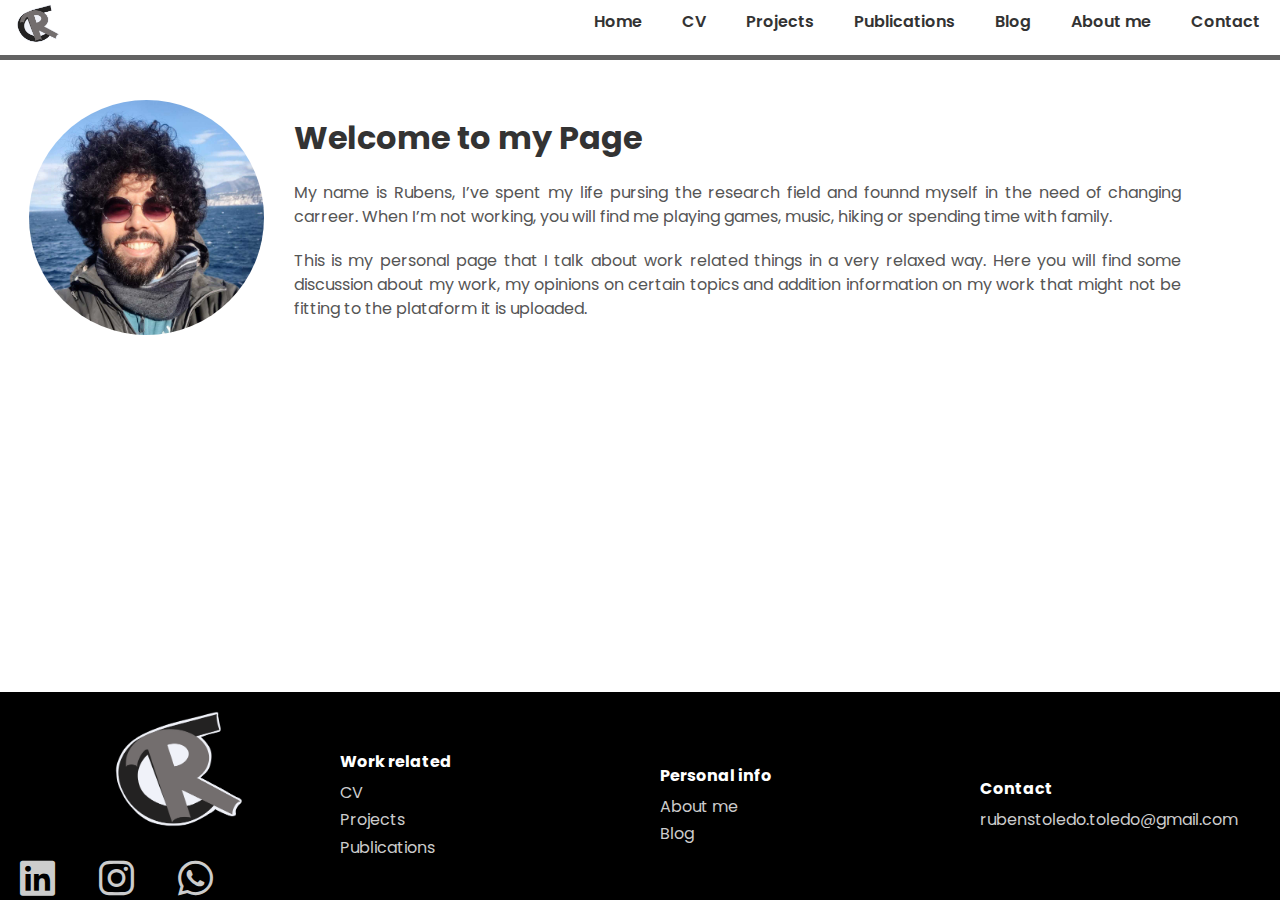
<file: index.html>
<!DOCTYPE HTML>
<html lang="en">
  <head>
    <meta charset="utf-8"/>
    <meta name="viewport" content="witdh=device-width, initial-scale=1.0"/>
    <title>My WebPortifolio</title>
    <link rel="preconnect" href="https://fonts.googleapis.com"/>
    <link rel="preconnect" href="https://fonts.gstatic.com" crossorigin/>
    <link href="https://fonts.googleapis.com/css2?family=Poppins:ital,wght@0,100;0,200;0,300;0,400;0,500;0,600;0,700;0,800;0,900;1,100;1,200;1,300;1,400;1,500;1,600;1,700;1,800;1,900&display=swap" rel="stylesheet"/>
    <link rel="stylesheet" href="https://cdnjs.cloudflare.com/ajax/libs/font-awesome/6.7.2/css/all.min.css" integrity="sha512-Evv84Mr4kqVGRNSgIGL/F/aIDqQb7xQ2vcrdIwxfjThSH8CSR7PBEakCr51Ck+w+/U6swU2Im1vVX0SVk9ABhg==" crossorigin="anonymous" referrerpolicy="no-referrer" />
    <link rel="stylesheet" href="css/style.css"/>
    <link rel="shortcut icon" href="images/test" type="image/x-icon"/>
  </head>
    
  <body>
    <nav class="navbar">
      <div class="container">
        <div class="logo">
          <a href="index.html">
            <img src="images/logo.png" alt="logo">
          </a>
        </div>

        <div class="main-menu">
          <ul>
            <li>
              <a href="index.html">Home</a>
            </li>
            <li>
              <a href="pages/CV.html">CV</a>
            </li>
            <li>
              <a href="pages/projects.html">Projects</a>
            </li>
            <li>
              <a href="pages/publications.html">Publications</a>
            </li>
            <li>
              <a href="pages/blog.html">Blog</a>
            </li>
            <li>
              <a href="pages/about.html">About me</a>
            </li>
            <li>
              <a href="pages/contact.html">Contact</a>
            </li>
          </ul>
        </div>
      </div>
    </nav>
    <!-- Hero-->
     <section class="hero">
      <div class="container">
        <div class="hero-content">
          <div class="hero-image">
            <img src="images/foto_me.jpeg" alt="my image">
          </div>
          <div class="text-block">
            <h1>
              Welcome to my Page
            </h1>
            <p class="hero-text">
              My name is Rubens, I’ve spent my life pursing the
              research field and founnd myself in the need of changing carreer. When I’m not working,
              you will find me playing games, music, hiking or spending time with family.
            </p>
            <p class="hero-text">
              This is my personal page that I talk about work related things in a very relaxed way.
              Here you will find some discussion about my work, my opinions on certain topics and addition 
              information on my work that might not be fitting to the plataform it is uploaded.
            </p>
          </div>
        </div>
      </div>
     </section>

     <!--Footer-->
     <footer class="footer bg-black">
      <div class="container">
        <div class="footer-grid">
          <div>
            <a href="index.html">
              <img src="images/logo.png" alt="logo">
            </a>
            <a href="https://www.linkedin.com/in/rubens-coutinho-toledo-2011bb1bb" target="_blank" rel="noopener noreferrer">
              <i class="fab fa-linkedin"></i>
            </a>
            <a href="https://www.instagram.com/rubenscoutinhotoledo/" target="_blank" rel="noopener noreferrer">
              <i class="fab fa-instagram"></i>
            </a>
            <a href="https://wa.me/5516997882970" target="_blank" rel="noopener noreferrer">
              <i class="fab fa-whatsapp"></i>
            </a>
          </div>
          <div>
            <h4>Work related</h4>
            <ul>
              <li><a href="pages/CV.html">CV</a></li>
              <li><a href="pages/projects.html">Projects</a></li>
              <li><a href="pages/publications.html">Publications</a></li>
            </ul>
          </div>
          <div>
            <h4>Personal info</h4>
            <ul>
              <li><a href="pages/about.html">About me</a></li>
              <li><a href="pages/blog.html">Blog</a></li>
            </ul>
          </div>
          <div>
            <h4>Contact</h4>
            <ul>
              <li><a href="mailto:rubenstoledo.toledo@gmail.com">rubenstoledo.toledo@gmail.com</a></li>
            </ul>
          </div>
        </div>
      </div>
     </footer>
    <script src="js/main.js"></script>
  </body>
</html>
</file>
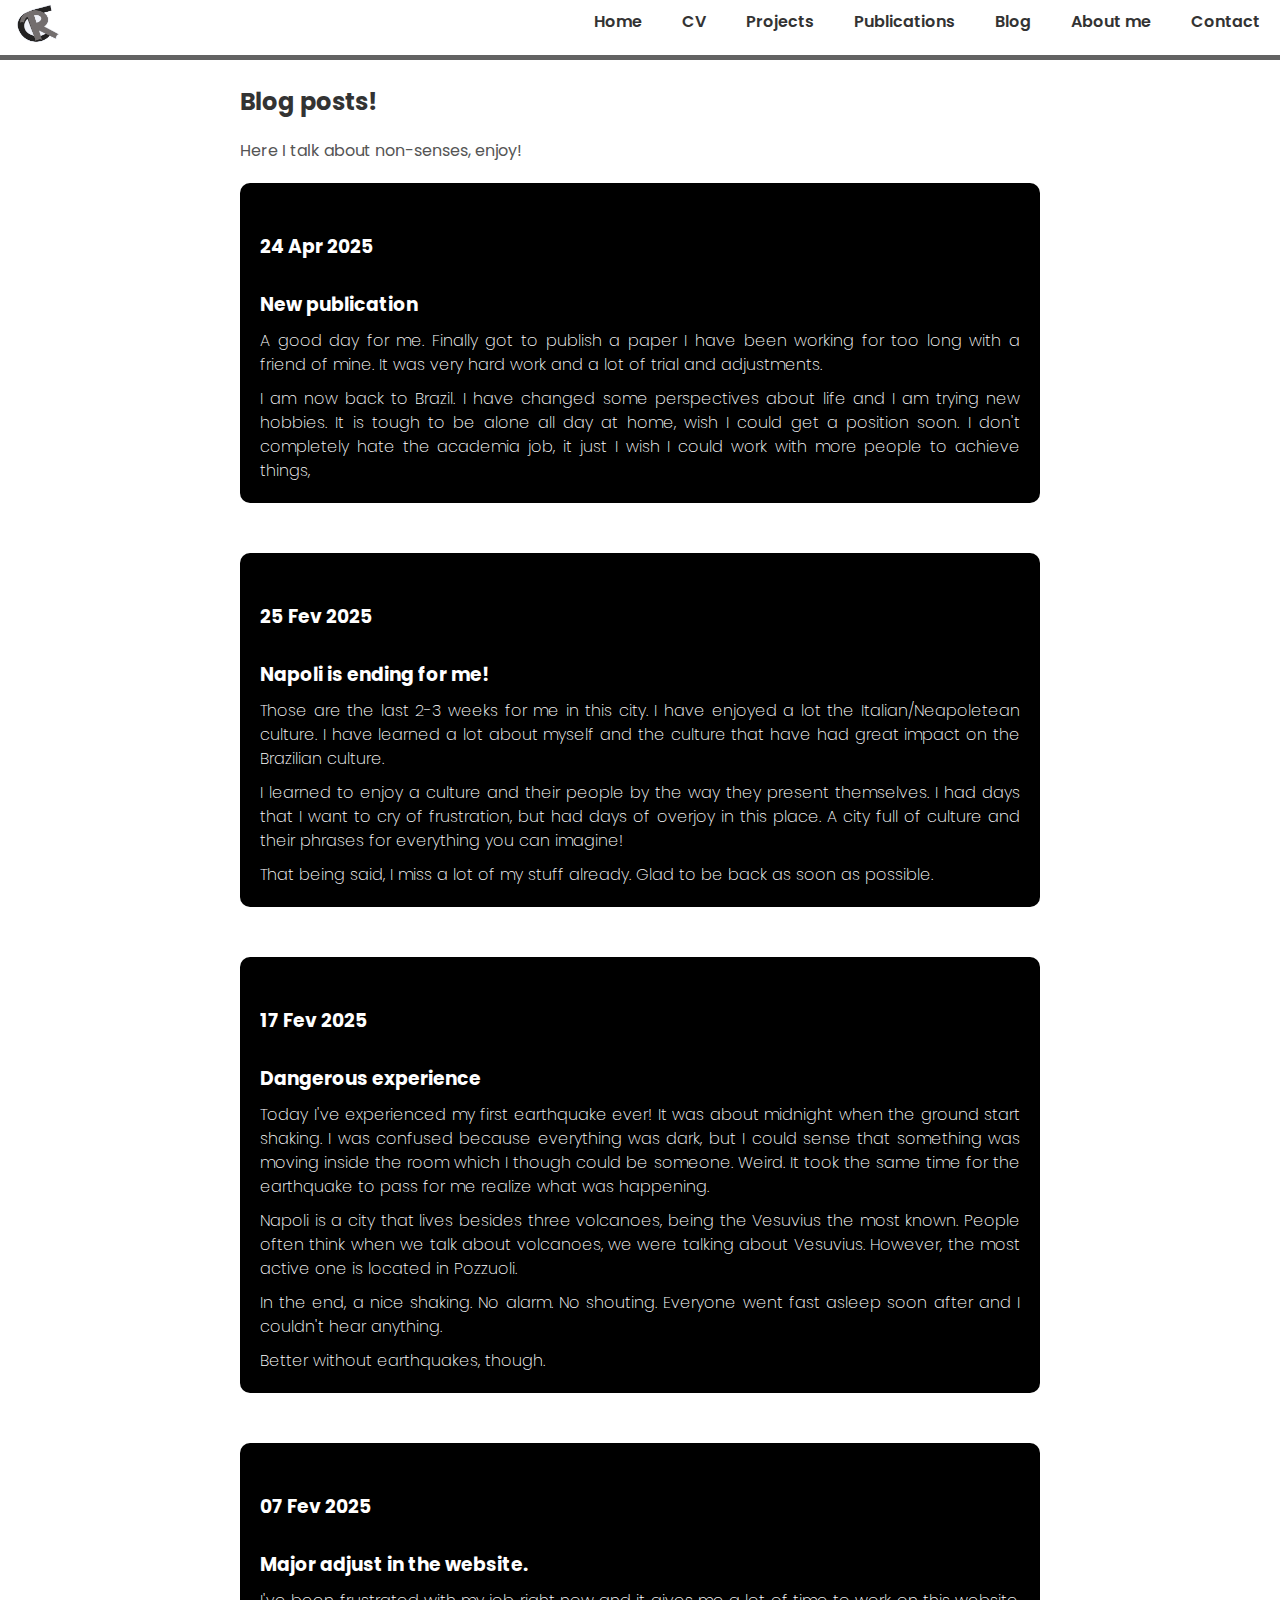
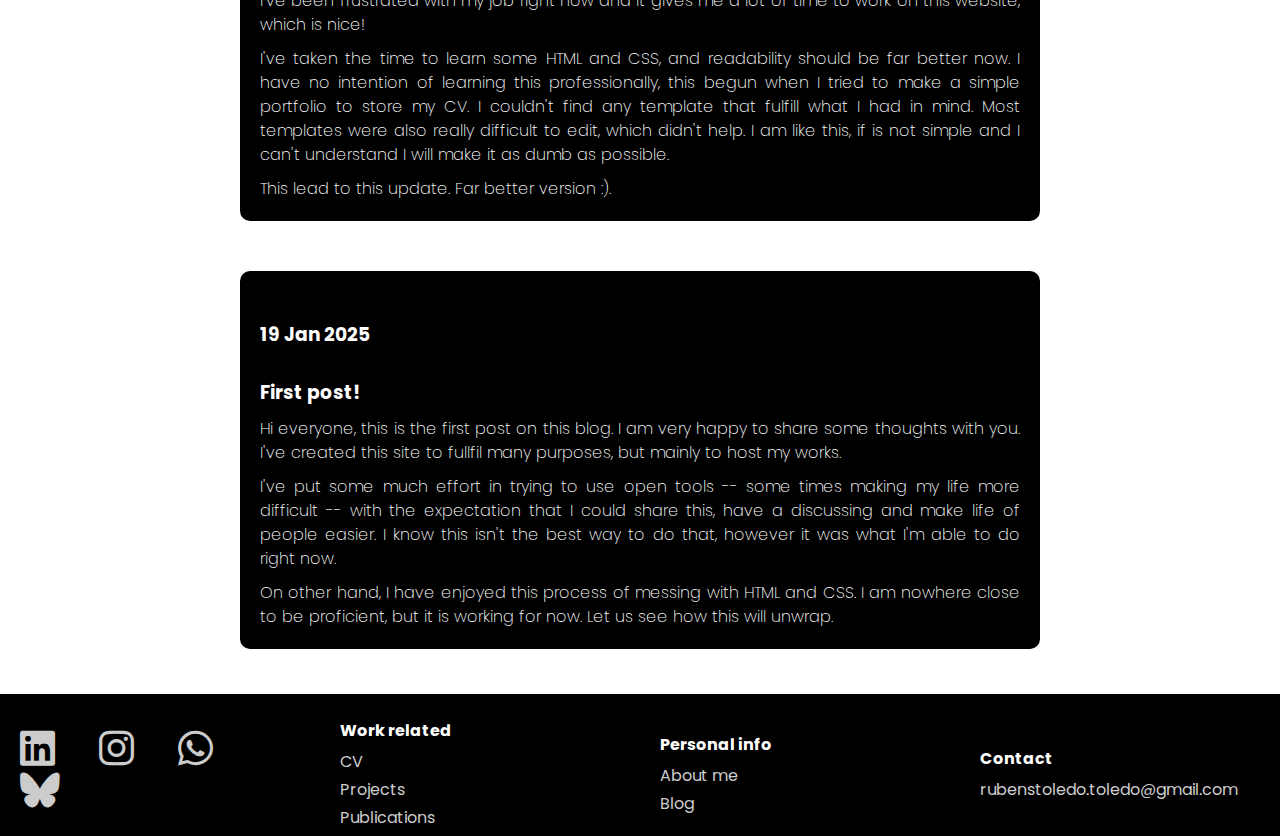
<file: pages/blog.html>
<!DOCTYPE HTML>
<html lang="en">
  <head>
    <meta charset="utf-8"/>
    <meta name="viewport" content="width=device-width, initial-scale=1.0, viewport-fit=cover"/>
    <title>My Blog</title>
    <link rel="preconnect" href="https://fonts.googleapis.com"/>
    <link rel="preconnect" href="https://fonts.gstatic.com" crossorigin/>
    <link href="https://fonts.googleapis.com/css2?family=Poppins:ital,wght@0,100;0,200;0,300;0,400;0,500;0,600;0,700;0,800;0,900;1,100;1,200;1,300;1,400;1,500;1,600;1,700;1,800;1,900&display=swap" rel="stylesheet"/>
    <link rel="stylesheet" href="https://cdnjs.cloudflare.com/ajax/libs/font-awesome/6.7.2/css/all.min.css" integrity="sha512-Evv84Mr4kqVGRNSgIGL/F/aIDqQb7xQ2vcrdIwxfjThSH8CSR7PBEakCr51Ck+w+/U6swU2Im1vVX0SVk9ABhg==" crossorigin="anonymous" referrerpolicy="no-referrer" />
    <link rel="stylesheet" href="/css/style.css"/>
    <link rel="shortcut icon" href="/images/logo.png" type="image/x-icon"/>
  </head>
    
  <body>
    <nav class="navbar">
      <div class="container">
        <div class="logo">
            <img src="/images/logo.png" alt="logo">
        </div>

        <div class="main-menu">
          <ul>
            <li>
              <a href="/index.html">Home</a>
            </li>
            <li>
              <a href="/pages/CV.html">CV</a>
            </li>
            <li>
              <a href="/pages/projects.html">Projects</a>
            </li>
            <li>
              <a href="/pages/publications.html">Publications</a>
            </li>
            <li>
              <a href="/pages/blog.html">Blog</a>
            </li>
            <li>
              <a href="/pages/about.html">About me</a>
            </li>
            <li>
              <a href="/pages/contact.html">Contact</a>
            </li>
          </ul>
        </div>
        <button id="hamburger-button" class="hamburger-button">
          <div class="hamburger-line"></div>
          <div class="hamburger-line"></div>
          <div class="hamburger-line"></div>
        </button>
        <div class="mobile-menu">
          <ul>
            <li>
              <a href="/index.html">Home</a>
            </li>
            <li>
              <a href="/pages/CV.html">CV</a>
            </li>
            <li>
              <a href="/pages/projects.html">Projects</a>
            </li>
            <li>
              <a href="/pages/publications.html">Publications</a>
            </li>
            <li>
              <a href="/pages/blog.html">Blog</a>
            </li>
            <li>
              <a href="/pages/about.html">About me</a>
            </li>
            <li>
              <a href="/pages/contact.html">Contact</a>
            </li>
          </ul>
        </div>
      </div>
    </nav>
    <!-- blog -->
    <main>
      <h2>
        Blog posts!  
      </h2>
      <p>
        Here I talk about non-senses, enjoy!
      </p>
      <div class="testimonials-grid">
        <!-- 24 April 2025 -->
        <div class="card">
          <h3>
            24 Apr 2025
          </h3>
          <h3>
            New publication
          </h3>
          <p>
            A good day for me. Finally got to publish a paper I have been working for too long with a friend of mine. It was very hard work and a lot of trial and adjustments.
          </p>
          <p>
            I am now back to Brazil. I have changed some perspectives about life and I am trying new hobbies. It is tough to be alone all day at home, wish I could get a
            position soon. I don't completely hate the academia job, it just I wish I could work with more people to achieve things, 
          </p>
        </div>
        
        <!-- 25 february 2025 -->
        <div class="card">
          <h3>
            25 Fev 2025
          </h3>
          <h3>
            Napoli is ending for me!
          </h3>
          <p>
            Those are the last 2-3 weeks for me in this city. I have enjoyed a lot the Italian/Neapoletean 
            culture. I have learned a lot about myself and the culture that have had great impact on the 
            Brazilian culture.
          </p>
          <p>
            I learned to enjoy a culture and their people by the way they present themselves. I had days
            that I want to cry of frustration, but had days of overjoy in this place. A city full of culture
            and their phrases for everything you can imagine! 
          </p>
          <p>
            That being said, I miss a lot of my stuff already. Glad to be back as soon as possible.
          </p>
        </div>
        
        <!-- 17 february 2025 -->
        <div class="card">
          <h3>
            17 Fev 2025
          </h3>
          <h3>
            Dangerous experience
          </h3>
          <p>
            Today I've experienced my first earthquake ever! It was about midnight when the ground
            start shaking. I was confused because everything was dark, but I could sense that 
            something was moving inside the room which I though could be someone. Weird. It took
            the same time for the earthquake to pass for me realize what was happening.
          </p>

          <p>
            Napoli is a city that lives besides three volcanoes, being the Vesuvius the most known.
            People often think when we talk about volcanoes, we were talking about Vesuvius. However,
            the most active one is located in Pozzuoli. 
          </p>

          <p>
            In the end, a nice shaking. No alarm. No shouting. Everyone went fast asleep soon after
            and I couldn't hear anything.
          </p>

          <p>
            Better without earthquakes, though.
          </p>
        
        </div>


        <!-- 07 fevereiro 2025 -->
        <div class="card">
          <h3>
            07 Fev 2025
          </h3>
          <h3>
            Major adjust in the website.
          </h3>
          <p>
            I've been frustrated with my job right now and it gives me a lot of time
            to work on this website, which is nice! 
          </p>

          <p>
            I've taken the time to learn some HTML and CSS, and readability should be
            far better now. I have no intention of learning this professionally, this 
            begun when I tried to make a simple portfolio to store my CV. I couldn't
            find any template that fulfill what I had in mind. Most templates were also
            really difficult to edit, which didn't help. I am like this, if is not simple
            and I can't understand I will make it as dumb as possible.
          </p>

          <p>
            This lead to this update. Far better version :).
          </p>
        
        </div>

        <!-- 19 janeiro 2025 -->
        <div class="card">
          <h3>
            19 Jan 2025
          </h3>
          <h3>
            First post!
          </h3>
          <p>
            Hi everyone, this is the first post on this blog. I am very happy to share some thoughts with you.
            I've created this site to fullfil many purposes, but mainly to host my works. 
          </p>
        
          <p>
            I've put some much effort in trying to use open tools -- some times making my life more difficult
            -- with the expectation that I could share this, have a discussing and make life of people easier.
            I know this isn't the best way to do that, however it was what I'm able to do right now. 
          </p>

          <p>
            On other hand, I have enjoyed this process of messing with HTML and CSS. I am nowhere close
            to be proficient, but it is working for now. Let us see how this will unwrap. 
          </p>
        </div>
      </div>
    </main>
     
        
    

     <!--Footer-->
     <footer class="footer bg-black">
      <div class="container">
        <div class="footer-grid">
          <div>
            <a href="https://www.linkedin.com/in/rubens-coutinho-toledo-2011bb1bb" target="_blank" rel="noopener noreferrer">
              <i class="fab fa-linkedin"></i>
            </a>
            <a href="https://www.instagram.com/rubenscoutinhotoledo/" target="_blank" rel="noopener noreferrer">
              <i class="fab fa-instagram"></i>
            </a>
            <a href="https://wa.me/5516997882970" target="_blank" rel="noopener noreferrer">
              <i class="fab fa-whatsapp"></i>
            </a>
            <a href="https://bsky.app/profile/rubasso.bsky.social" target="_blank" rel="noopener noreferrer">
              <i class="fab fa-bluesky"></i>
            </a>
          </div>
          <div>
            <h4>Work related</h4>
            <ul>
              <li><a href="/pages/CV.html">CV</a></li>
              <li><a href="/pages/projects.html">Projects</a></li>
              <li><a href="/pages/publications.html">Publications</a></li>
            </ul>
          </div>
          <div>
            <h4>Personal info</h4>
            <ul>
              <li><a href="/pages/about.html">About me</a></li>
              <li><a href="/pages/blog.html">Blog</a></li>
            </ul>
          </div>
          <div>
            <h4>Contact</h4>
            <ul>
              <li><a href="mailto:rubenstoledo.toledo@gmail.com">rubenstoledo.toledo@gmail.com</a></li>
            </ul>
          </div>
        </div>
        <div class="footer-icons">
          <a href="https://www.linkedin.com/in/rubens-coutinho-toledo-2011bb1bb" target="_blank" rel="noopener noreferrer">
            <i class="fab fa-linkedin"></i>
          </a>
          <a href="https://www.instagram.com/rubenscoutinhotoledo/" target="_blank" rel="noopener noreferrer">
            <i class="fab fa-instagram"></i>
          </a>
          <a href="https://wa.me/5516997882970" target="_blank" rel="noopener noreferrer">
            <i class="fab fa-whatsapp"></i>
          </a>
          <a href="https://bsky.app/profile/rubasso.bsky.social" target="_blank" rel="noopener noreferrer">
            <i class="fab fa-bluesky"></i>
          </a>
        </div>
      </div>
     </footer>
    <script src="/js/main.js"></script>
  </body>
</html>
</file>
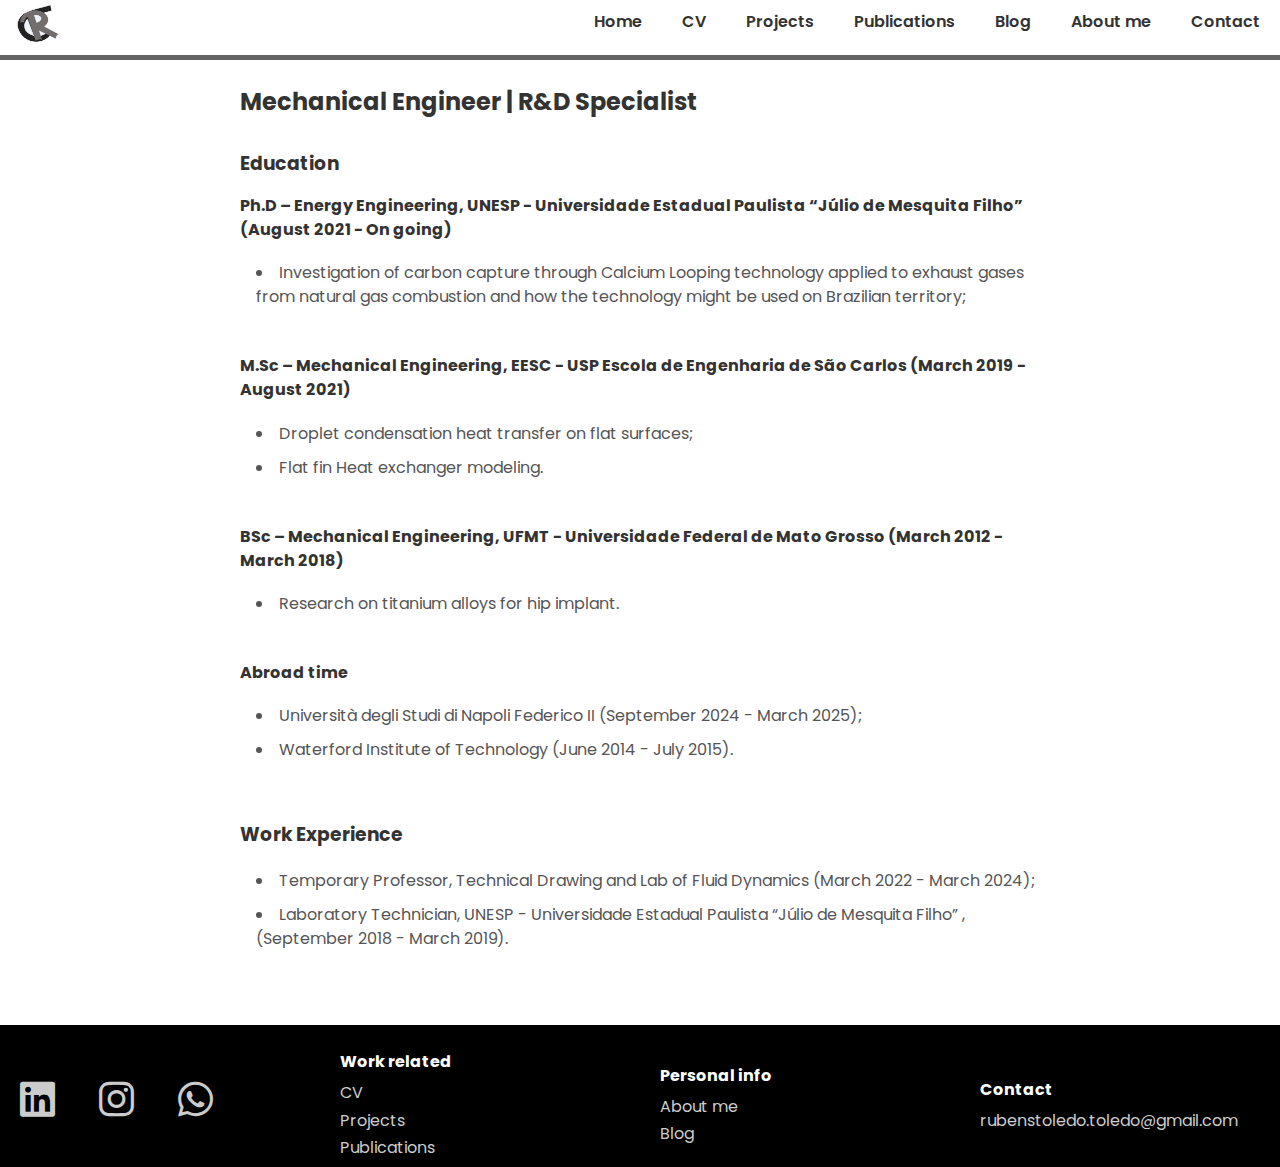
<file: pages/CV.html>
<!DOCTYPE HTML>
<html lang="en">
  <head>
    <meta charset="utf-8"/>
    <meta name="viewport" content="width=device-width, initial-scale=1.0, viewport-fit=cover"/>
    <title>My CV</title>
    <link rel="preconnect" href="https://fonts.googleapis.com"/>
    <link rel="preconnect" href="https://fonts.gstatic.com" crossorigin/>
    <link href="https://fonts.googleapis.com/css2?family=Poppins:ital,wght@0,100;0,200;0,300;0,400;0,500;0,600;0,700;0,800;0,900;1,100;1,200;1,300;1,400;1,500;1,600;1,700;1,800;1,900&display=swap" rel="stylesheet"/>
    <link rel="stylesheet" href="https://cdnjs.cloudflare.com/ajax/libs/font-awesome/6.7.2/css/all.min.css" integrity="sha512-Evv84Mr4kqVGRNSgIGL/F/aIDqQb7xQ2vcrdIwxfjThSH8CSR7PBEakCr51Ck+w+/U6swU2Im1vVX0SVk9ABhg==" crossorigin="anonymous" referrerpolicy="no-referrer" />
    <link rel="stylesheet" href="/css/style.css"/>
    <link rel="shortcut icon" href="/images/logo.png" type="image/x-icon"/>
  </head>
    
  <body>
    <nav class="navbar">
      <div class="container">
        <div class="logo">
            <img src="/images/logo.png" alt="logo">
        </div>

        <div class="main-menu">
          <ul>
            <li>
              <a href="/index.html">Home</a>
            </li>
            <li>
              <a href="/pages/CV.html">CV</a>
            </li>
            <li>
              <a href="/pages/projects.html">Projects</a>
            </li>
            <li>
              <a href="/pages/publications.html">Publications</a>
            </li>
            <li>
              <a href="/pages/blog.html">Blog</a>
            </li>
            <li>
              <a href="/pages/about.html">About me</a>
            </li>
            <li>
              <a href="/pages/contact.html">Contact</a>
            </li>
          </ul>
        </div>
        <button id="hamburger-button" class="hamburger-button">
          <div class="hamburger-line"></div>
          <div class="hamburger-line"></div>
          <div class="hamburger-line"></div>
        </button>
        <div class="mobile-menu">
          <ul>
            <li>
              <a href="/index.html">Home</a>
            </li>
            <li>
              <a href="/pages/CV.html">CV</a>
            </li>
            <li>
              <a href="/pages/projects.html">Projects</a>
            </li>
            <li>
              <a href="/pages/publications.html">Publications</a>
            </li>
            <li>
              <a href="/pages/blog.html">Blog</a>
            </li>
            <li>
              <a href="/pages/about.html">About me</a>
            </li>
            <li>
              <a href="/pages/contact.html">Contact</a>
            </li>
          </ul>
        </div>
      </div>
    </nav>
    
    <main>
      <h2>
        Mechanical Engineer | R&D Specialist
      </h2>
      <h3>
        Education
      </h3>
      <h4>
        Ph.D – Energy Engineering, 
        UNESP - Universidade Estadual Paulista 
        “Júlio de Mesquita Filho” (August 2021 - On going)
      </h4>
      <p>
        <ul class="bullet">
          <li>
            Investigation of carbon capture through Calcium Looping technology applied
            to exhaust gases from natural gas combustion and how the technology might
            be used on Brazilian territory;
          </li>
        </ul>    
      </p>
      <h4>
        <a href="https://repositorio.usp.br/item/003214318">M.Sc – Mechanical Engineering,
        EESC - USP Escola de Engenharia de São Carlos (March 2019 - August 2021)</a>
      </h4>
      <p>
        <ul class="bullet">
          <li>Droplet condensation heat transfer on flat surfaces;</li>
          <li>Flat fin Heat exchanger modeling.</li>
        </ul>
      </p>
      <h4>
          BSc – Mechanical Engineering, UFMT - Universidade Federal de Mato Grosso
          (March 2012 - March 2018)
      </h4>
      <p>
        <ul class="bullet">
          <li>Research on titanium alloys for hip implant.</li>
        </ul>
      </p>
      <h4>
        Abroad time
      </h4>
        <p>
          <ul class="bullet">
            <li>Università degli Studi di Napoli Federico II (September 2024 - March 2025);</li>
            <li>Waterford Institute of Technology (June 2014 - July 2015).</li>
          </ul>
        </p>
      <h3>
        Work Experience
      </h3>
      <p>
        <ul class="bullet">
          <li>Temporary Professor, Technical Drawing and Lab of Fluid Dynamics
              (March 2022 - March 2024);
          </li>
          <li>Laboratory Technician, UNESP - Universidade Estadual Paulista 
              “Júlio de Mesquita Filho” , (September 2018 - March 2019).
          </li>
        </ul>
      </p>
    </main>
    <!--Footer-->
    <footer class="footer bg-black">
      <div class="container">
        <div class="footer-grid">
          <div>
            <a href="https://www.linkedin.com/in/rubens-coutinho-toledo-2011bb1bb" target="_blank" rel="noopener noreferrer">
              <i class="fab fa-linkedin"></i>
            </a>
            <a href="https://www.instagram.com/rubenscoutinhotoledo/" target="_blank" rel="noopener noreferrer">
              <i class="fab fa-instagram"></i>
            </a>
            <a href="https://wa.me/5516997882970" target="_blank" rel="noopener noreferrer">
              <i class="fab fa-whatsapp"></i>
            </a>
          </div>
          <div>
            <h4>Work related</h4>
            <ul>
              <li><a href="/pages/CV.html">CV</a></li>
              <li><a href="/pages/projects.html">Projects</a></li>
              <li><a href="/pages/publications.html">Publications</a></li>
            </ul>
          </div>
          <div>
            <h4>Personal info</h4>
            <ul>
              <li><a href="/pages/about.html">About me</a></li>
              <li><a href="/pages/blog.html">Blog</a></li>
            </ul>
          </div>
          <div>
            <h4>Contact</h4>
            <ul>
              <li><a href="mailto:rubenstoledo.toledo@gmail.com">rubenstoledo.toledo@gmail.com</a></li>
            </ul>
          </div>
        </div>
        <div class="footer-icons">
          <a href="https://www.linkedin.com/in/rubens-coutinho-toledo-2011bb1bb" target="_blank" rel="noopener noreferrer">
            <i class="fab fa-linkedin"></i>
          </a>
          <a href="https://www.instagram.com/rubenscoutinhotoledo/" target="_blank" rel="noopener noreferrer">
            <i class="fab fa-instagram"></i>
          </a>
          <a href="https://wa.me/5516997882970" target="_blank" rel="noopener noreferrer">
            <i class="fab fa-whatsapp"></i>
          </a>
          <a href="https://bsky.app/profile/rubasso.bsky.social" target="_blank" rel="noopener noreferrer">
            <i class="fab fa-bluesky"></i>
          </a>
        </div>
      </div>
    </footer>
    <script src="/js/main.js"></script>
  </body>
</html>
</file>
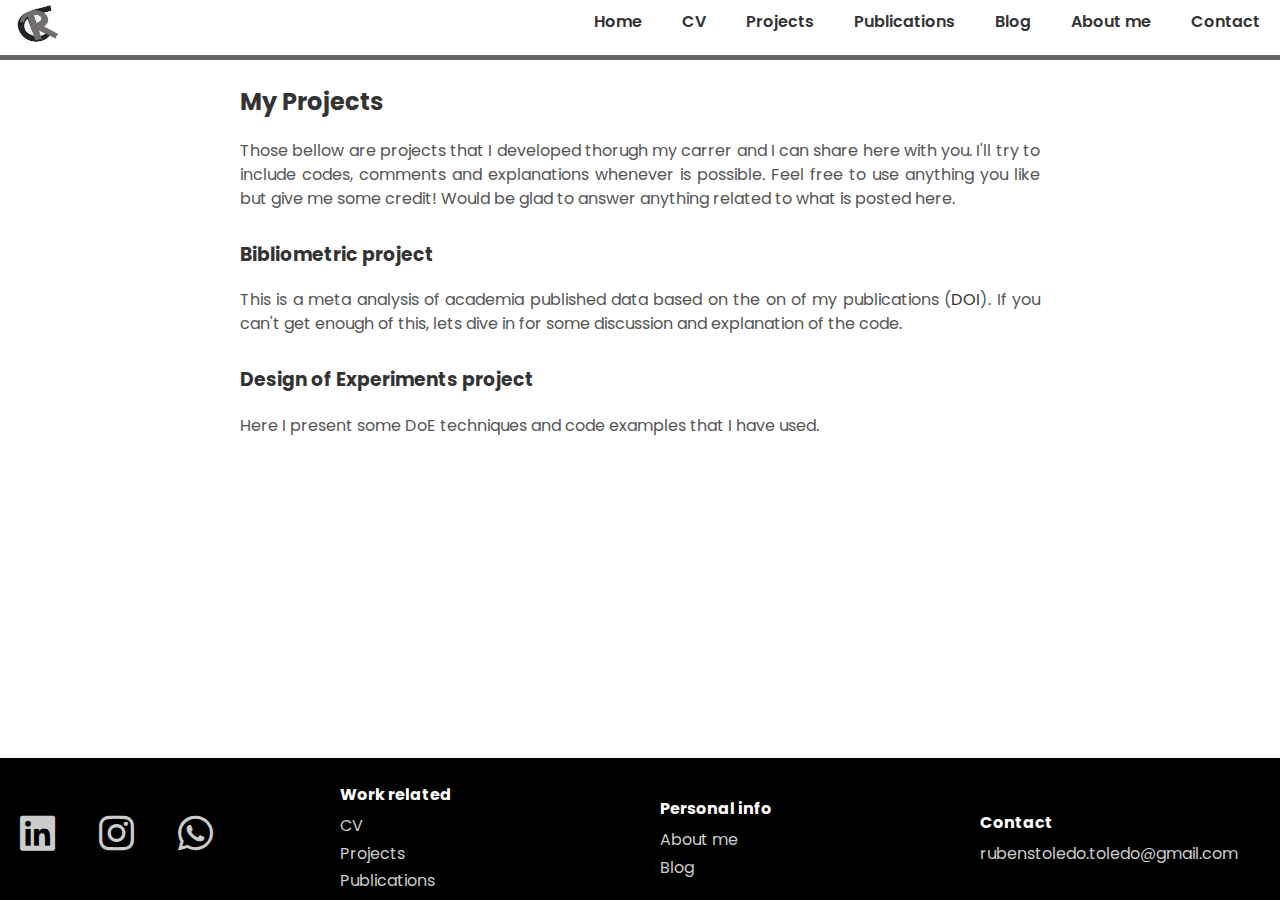
<file: pages/projects.html>
<!DOCTYPE HTML>
<html lang="en">
  <head>
    <meta charset="utf-8"/>
    <meta name="viewport" content="width=device-width, initial-scale=1.0, viewport-fit=cover"/>
    <title>My WebPortifolio</title>
    <link rel="preconnect" href="https://fonts.googleapis.com"/>
    <link rel="preconnect" href="https://fonts.gstatic.com" crossorigin/>
    <link href="https://fonts.googleapis.com/css2?family=Poppins:ital,wght@0,100;0,200;0,300;0,400;0,500;0,600;0,700;0,800;0,900;1,100;1,200;1,300;1,400;1,500;1,600;1,700;1,800;1,900&display=swap" rel="stylesheet"/>
    <link rel="stylesheet" href="https://cdnjs.cloudflare.com/ajax/libs/font-awesome/6.7.2/css/all.min.css" integrity="sha512-Evv84Mr4kqVGRNSgIGL/F/aIDqQb7xQ2vcrdIwxfjThSH8CSR7PBEakCr51Ck+w+/U6swU2Im1vVX0SVk9ABhg==" crossorigin="anonymous" referrerpolicy="no-referrer" />
    <link rel="stylesheet" href="/css/style.css"/>
    <link rel="shortcut icon" href="/images/logo.png" type="image/x-icon"/>
  </head>
    
  <body>
    <nav class="navbar">
      <div class="container">
        <div class="logo">
            <img src="/images/logo.png" alt="logo">
        </div>

        <div class="main-menu">
          <ul>
            <li>
              <a href="/index.html">Home</a>
            </li>
            <li>
              <a href="/pages/CV.html">CV</a>
            </li>
            <li>
              <a href="/pages/projects.html">Projects</a>
            </li>
            <li>
              <a href="/pages/publications.html">Publications</a>
            </li>
            <li>
              <a href="/pages/blog.html">Blog</a>
            </li>
            <li>
              <a href="/pages/about.html">About me</a>
            </li>
            <li>
              <a href="/pages/contact.html">Contact</a>
            </li>
          </ul>
        </div>
        <button id="hamburger-button" class="hamburger-button">
          <div class="hamburger-line"></div>
          <div class="hamburger-line"></div>
          <div class="hamburger-line"></div>
        </button>
        <div class="mobile-menu">
          <ul>
            <li>
              <a href="/index.html">Home</a>
            </li>
            <li>
              <a href="/pages/CV.html">CV</a>
            </li>
            <li>
              <a href="/pages/projects.html">Projects</a>
            </li>
            <li>
              <a href="/pages/publications.html">Publications</a>
            </li>
            <li>
              <a href="/pages/blog.html">Blog</a>
            </li>
            <li>
              <a href="/pages/about.html">About me</a>
            </li>
            <li>
              <a href="/pages/contact.html">Contact</a>
            </li>
          </ul>
        </div>
      </div>
    </nav>
    <!-- projects -->
    <main>
      <h2>
        My Projects
      </h2>
      <p>
        Those bellow are projects that I developed thorugh my carrer and I can share here with you.
        I'll try to include codes, comments and explanations whenever is possible.
        Feel free to use anything you like but give me some credit! Would be glad to answer anything 
        related to what is posted here.  
      </p>
      <h3>
        <a href="..//pages/projects/Bibliometric.html">Bibliometric project</a>
      </h3>
      <p>
        This is a meta analysis of academia published data based on the on of my publications 
        (<a href="https://www.mdpi.com/1996-1073/16/9/3623">DOI</a>). If you can't get enough of this, 
        lets dive in for some discussion and explanation of the code. 
      </p>
      <h3>
        <a href="..//pages/projects/DoE.html">Design of Experiments project</a>
      </h3>
      <p>
        Here I present some DoE techniques and code examples that I have used.
      </p>
    </main>
          
   <!--Footer-->
   <footer class="footer bg-black">
    <div class="container">
      <div class="footer-grid">
        <div>
          <a href="https://www.linkedin.com/in/rubens-coutinho-toledo-2011bb1bb" target="_blank" rel="noopener noreferrer">
            <i class="fab fa-linkedin"></i>
          </a>
          <a href="https://www.instagram.com/rubenscoutinhotoledo/" target="_blank" rel="noopener noreferrer">
            <i class="fab fa-instagram"></i>
          </a>
          <a href="https://wa.me/5516997882970" target="_blank" rel="noopener noreferrer">
            <i class="fab fa-whatsapp"></i>
          </a>
        </div>
        <div>
          <h4>Work related</h4>
          <ul>
            <li><a href="/pages/CV.html">CV</a></li>
            <li><a href="/pages/projects.html">Projects</a></li>
            <li><a href="/pages/publications.html">Publications</a></li>
          </ul>
        </div>
        <div>
          <h4>Personal info</h4>
          <ul>
            <li><a href="/pages/about.html">About me</a></li>
            <li><a href="/pages/blog.html">Blog</a></li>
          </ul>
        </div>
        <div>
          <h4>Contact</h4>
          <ul>
            <li><a href="mailto:rubenstoledo.toledo@gmail.com">rubenstoledo.toledo@gmail.com</a></li>
          </ul>
        </div>
      </div>
      <div class="footer-icons">
        <a href="https://www.linkedin.com/in/rubens-coutinho-toledo-2011bb1bb" target="_blank" rel="noopener noreferrer">
          <i class="fab fa-linkedin"></i>
        </a>
        <a href="https://www.instagram.com/rubenscoutinhotoledo/" target="_blank" rel="noopener noreferrer">
          <i class="fab fa-instagram"></i>
        </a>
        <a href="https://wa.me/5516997882970" target="_blank" rel="noopener noreferrer">
          <i class="fab fa-whatsapp"></i>
        </a>
      </div>
    </div>
   </footer>
  <script src="/js/main.js"></script>
</body>
</html>
</file>
<file: css/style.css>
* {
    box-sizing: border-box;
    margin: 0;
    padding: 0;

}

:root {
    --primary-color: #4891ff;
}


body {
    font-family: 'Poppins';
    font-size: 16px;
    line-height: 1.5;
    background: #fff;
    

    min-height: 100vh;
    display: grid;
    grid-template-rows: auto 1fr;
    

    color: #555
}
a {
    text-decoration: none;
    color: #333;
    transition: 0.5s;

}

a:hover {
    color: var(--primary-color);
}

ul {
    list-style: none;

}

.bullet {
    list-style-type: disc;
    list-style-position: inside;
    padding-left: 1em;
}

ol {
    padding-top: 20px;
    padding-left: 2em;

}

ol ::marker {
    font-weight: 400;
    color: #000000;
}

li {
    margin-bottom: 10px;

}

/* imagens */

img {
    margin: 0 auto;
    display: block;
    max-width: 70%;
    
}

.sideimg-container {
    display: flex;
    justify-content: space-between;
    align-items: center;
}

/* h's */
h1 {
    color: #333;
    
}

h2 {
    margin-top: 1em;
    color: #333; 
}

h3 {
    margin-top: 0.8em;
    padding-top: 0.8em;
    color: #333;
}

h4 {
    margin-top: 0.5em;
    padding-top: 0.5em;
    color: #333;
}

p {
    
    padding-top: 1.2em;
    text-align: justify;
}

main {
    max-width: 50em;
    margin: 0px auto;
    padding-bottom: 5vh;
    
    
}

/* hero */
.hero {
    margin: 40px auto 0 auto;
}

.hero .container {
    background-size: contain;
    background-position: center bottom;
    height: 350px;
}

.hero .hero-content {
    width: 100%;
    display: flex;
    align-items: center;
    
}

.hero .hero-text {
    width: 90%;
    
}

.hero .hero-image img  { 
    max-width: 80%; 
    width: 600px;
    height: auto;
    border-radius: 50%; /* Makes the image round */
    
}

/* Utility navbar */
.navbar {
    position: static;
    top: 0px;
    left: 0;
    width: 100%;
    height: 60px;
    background: #fff;
    text-align: center;

    border-bottom: 5px solid #636363;
    
}

.navbar .container {
    display: flex;
    justify-content: space-between;
    align-items: center;
}

.navbar .main-menu ul {
    display: flex;
}

.navbar ul li a {
    padding: 10px 20px;
    display: block;
    font-weight: 600;
    transition: 0.5s;
    white-space: nowrap;
}

.navbar ul li a:hover {
    color: var(--primary-color);
}

.navbar .container .logo img {
    width: 100px;
    height: auto;
    margin-left: 0;
}


/* footer */
.footer {
    width: 100%; /* Full viewport width */
    position: static;
    padding-top: 1vh;

}

.footer h4 {
    padding-bottom: 10px;
    color: #fff;
}

footer ul li {
    line-height: 1.1;
}

.footer a {
    color: #ccc;
}

.footer i {
    font-size: 2.5em;
    padding-right: 40px;
}

.footer-grid {
    display: grid;
    grid-template-columns: 1fr 1fr 1fr 1fr;
    gap: 20px;
    justify-content: center;
    align-items: center;
    padding-left: 20px;
}


.footer-icons {
    display: none;
    grid-template-columns: 1fr 1fr 1fr;
    justify-content: center;
    align-items: center;
    gap: 15vw;
    padding: 4vh auto;
}

.footer-icons i {
    font-size: 2.5rem;
}

/* background */

.bg-black {
    background: #000;
    color: #fff
}

/* card */

.card {
    background: #000;
    border-radius: 10px;
    padding: 20px;
    margin-top: 20px;
}

.testimonials-grid {
    display: grid;
    gap: 30px;
}

.card h2, .card h3, .card p {
    color: #fff;
}

.card p {
    padding-top: 10px;
    font-weight: 200;
}


/* table */
table {
    width: 100%;
    border-collapse: collapse;
    margin: 20px 0;
    font-size: 18px;
    text-align: left;
}

th {
    border-bottom: 1.5px solid black;
    border-top: 2px solid black;
}

tr:last-child td {
    border-bottom: 2px solid black;
}

.widetable {
    font-size: 14px;
    margin: 20px;
    width: 150%;
    margin-left: -25%;
}


/* hamburguer */
.mobile-menu {
    position: fixed;
    top: 0;
    right: -500px;
    width: 250px;
    height: 380px;
    z-index: 100;
    background: #fff;
    box-shadow: 0px 0px 10px rgba(0, 0, 0, 0.2);
    transition: right 0.3s ease-in-out;
    border-radius: 5%;
    margin-top: 5vh;

}

.hamburger-button {
    display: none;
    border: none;
    background: none;
    cursor: pointer;
    z-index: 1000;
    padding: 0 5vw 0 0;
}

.hamburger-button .hamburger-line {
    width: 30px;
    height: 3px;
    background: #333;
    margin: 5px 0px;
}

.mobile-menu ul li a {
    font-size: 30;

}

.mobile-menu.active {
    right: 0;
}


/* queries */

@media (max-width: 760px) {
    body {
        font-family: 'Poppins';
        font-size: 16px;
        line-height: 1.5;
        background: #ffffff;
        min-height: 100vh;
        display: grid;
        grid-template-rows: auto 1fr;
        max-width: 100vw;
        color: #555;
    }

    main {
        max-width: 90vw;
        margin: 0px auto;
        padding-bottom: 5vh;          
        
    }
    
    .hero {
        margin: 2vh auto 2vh 5vw;
        display: flex;
        padding-bottom: 10vh;
        /* flex-grow: 1; */

    }
    
    .hero .hero-content {
        width: 90vw;
        /* display: flex; */
        flex-direction: column;
        align-items: center;
        justify-content: center;
        
    }

    .hero .hero-text {
        width: 90vw;
    
    }
    
    .hero .hero-image img  { 
        max-width: 80%;
        height: auto;
        border-radius: 50%;
        padding-bottom: 6vh;
        
    }

    .navbar .main-menu {
        display: none;
    }
    
    .navbar .hamburger-button {
        display: block;
    }

    .footer {
        padding-bottom: calc(env(safe-area-inset-bottom, 20px) + 10px);
    }

    .footer-grid {
        display: none;
    }
    
    .footer-icons {
        display: flex;
    }
  }
</file>
